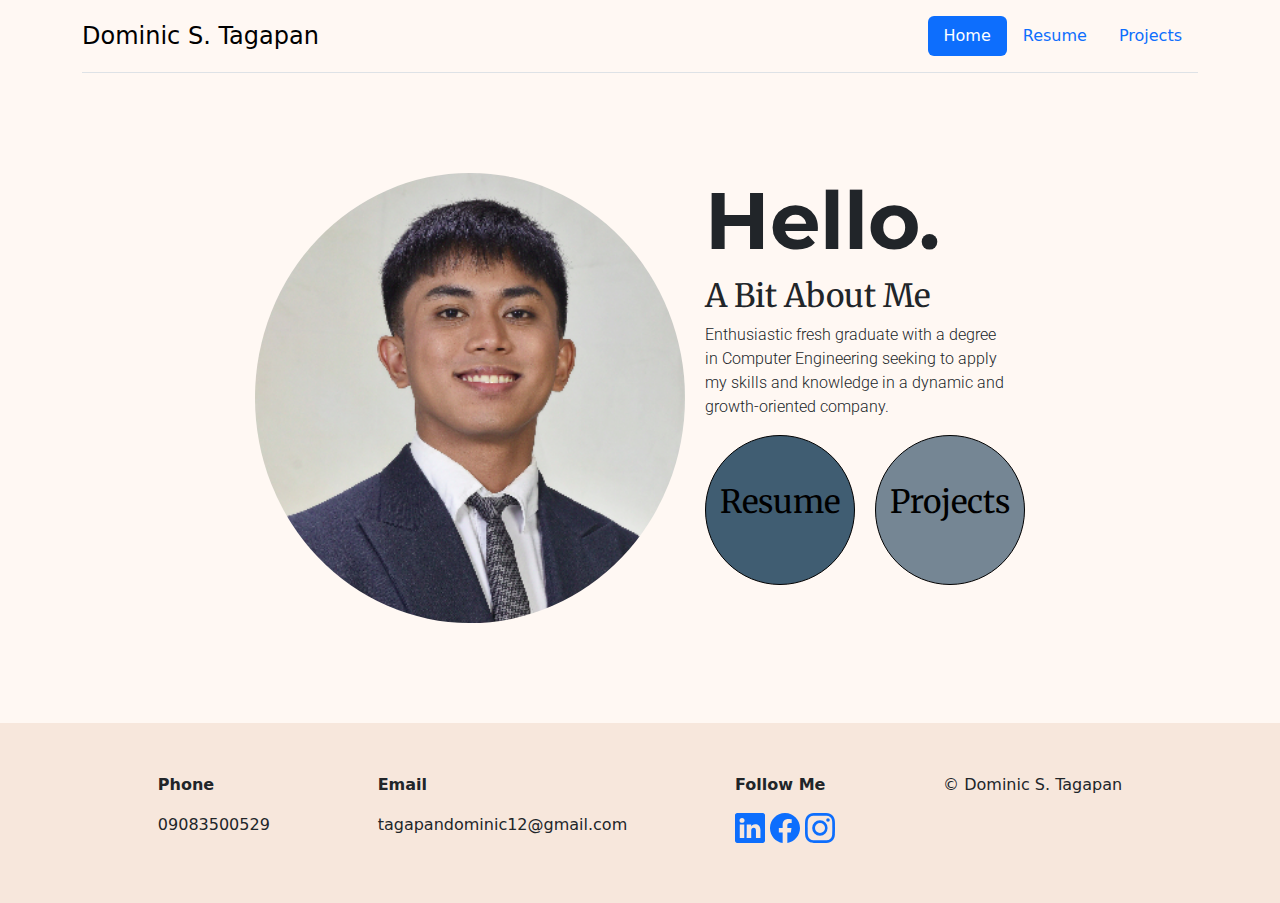
<file: index.html>
<!DOCTYPE html>
<html lang="en">
<head>
    <meta charset="UTF-8">
    <meta name="viewport" content="width=device-width, initial-scale=1.0">
    <title>Document</title>
    <link href="https://cdn.jsdelivr.net/npm/bootstrap@5.3.3/dist/css/bootstrap.min.css" rel="stylesheet" integrity="sha384-QWTKZyjpPEjISv5WaRU9OFeRpok6YctnYmDr5pNlyT2bRjXh0JMhjY6hW+ALEwIH" crossorigin="anonymous">
    <link rel = "stylesheet" href = "style.css">
    <link rel="preconnect" href="https://fonts.googleapis.com">
    <link rel="preconnect" href="https://fonts.gstatic.com" crossorigin>
    <link href="https://fonts.googleapis.com/css2?family=Montserrat:ital,wght@0,100..900;1,100..900&display=swap" rel="stylesheet">
    <link href="https://fonts.googleapis.com/css2?family=Montserrat:ital,wght@0,100..900;1,100..900&family=Roboto:ital,wght@0,100;0,300;0,400;0,500;0,700;0,900;1,100;1,300;1,400;1,500;1,700;1,900&display=swap" rel="stylesheet">
    <link href="https://fonts.googleapis.com/css2?family=Merriweather:ital,wght@0,300;0,400;0,700;0,900;1,300;1,400;1,700;1,900&family=Montserrat:ital,wght@0,100..900;1,100..900&family=Roboto:ital,wght@0,100;0,300;0,400;0,500;0,700;0,900;1,100;1,300;1,400;1,500;1,700;1,900&display=swap" rel="stylesheet">
</head>
<body>
    <div class="container">
        <header class="d-flex flex-wrap justify-content-center py-3 mb-4 border-bottom">
          <a href="./index.html" class="d-flex align-items-center mb-3 mb-md-0 me-md-auto link-body-emphasis text-decoration-none">
            <span class="fs-4">Dominic S. Tagapan</span>
          </a>
    
          <ul class="nav nav-pills">
            <li class="nav-item"><a href="./index.html" class="nav-link active" aria-current="page">Home</a></li>
            <li class="nav-item"><a href="./resume.html" class="nav-link">Resume</a></li>
            <li class="nav-item"><a href="./projects.html" class="nav-link">Projects</a></li>
          </ul>
        </header>
    </div>

    <!--middlecontainer-->
    <div class = "mcontainer">
        <div class = "column column1">
            <img src = "Asset/me.png" class = "me">
        </div>
        <div class = "column column2">
            <h1>Hello.</h1>
            <h2>A Bit About Me</h2>
            <p>Enthusiastic fresh graduate with a degree <br>in Computer Engineering seeking to apply <br>my skills and knowledge in a dynamic and <br>growth-oriented company.</p>
            <div class = "circlebuttons">
                <a href = "resume.html" class = "circlelink">
                    <div class = "circle resume">
                        <p>Resume</p>
                    </div>
                </a>
                <a href = "./projects.html" class = "circlelink">
                    <div class = "circle project">
                        <p>Projects</p>
                    </div>
                </a>
            </div>
        </div>
    </div>
    <!--footer-->
    <div class = "footer">
      <div class = "phone">
          <p><b>Phone</b></p>
          <p>09083500529</p>
      </div>
      <div>
          <p><b>Email</b></p>
          <p>tagapandominic12@gmail.com</p>
      </div>
      <div>
          <p><b>Follow Me</b></p>
          <div>
              <a href = "https://www.linkedin.com/in/dominic-tagapan-617820311" target="_blank">
                  <svg xmlns="http://www.w3.org/2000/svg" width="30" height="30" fill="currentColor" class="bi bi-linkedin" viewBox="0 0 16 16">
                      <path d="M0 1.146C0 .513.526 0 1.175 0h13.65C15.474 0 16 .513 16 1.146v13.708c0 .633-.526 1.146-1.175 1.146H1.175C.526 16 0 15.487 0 14.854zm4.943 12.248V6.169H2.542v7.225zm-1.2-8.212c.837 0 1.358-.554 1.358-1.248-.015-.709-.52-1.248-1.342-1.248S2.4 3.226 2.4 3.934c0 .694.521 1.248 1.327 1.248zm4.908 8.212V9.359c0-.216.016-.432.08-.586.173-.431.568-.878 1.232-.878.869 0 1.216.662 1.216 1.634v3.865h2.401V9.25c0-2.22-1.184-3.252-2.764-3.252-1.274 0-1.845.7-2.165 1.193v.025h-.016l.016-.025V6.169h-2.4c.03.678 0 7.225 0 7.225z"/>
                  </svg>
              </a>
              <a href = "https://www.facebook.com/dominusss04" target="_blank">
                  <svg xmlns="http://www.w3.org/2000/svg" width="30" height="30" fill="currentColor" class="bi bi-facebook" viewBox="0 0 16 16">
                      <path d="M16 8.049c0-4.446-3.582-8.05-8-8.05C3.58 0-.002 3.603-.002 8.05c0 4.017 2.926 7.347 6.75 7.951v-5.625h-2.03V8.05H6.75V6.275c0-2.017 1.195-3.131 3.022-3.131.876 0 1.791.157 1.791.157v1.98h-1.009c-.993 0-1.303.621-1.303 1.258v1.51h2.218l-.354 2.326H9.25V16c3.824-.604 6.75-3.934 6.75-7.951"/>
                  </svg>
              </a>
              <a href = "https://www.instagram.com/dominusssss/" target="_blank">
                <svg xmlns="http://www.w3.org/2000/svg" width="30" height="30" fill="currentColor" class="bi bi-instagram" viewBox="0 0 16 16">
                  <path d="M8 0C5.829 0 5.556.01 4.703.048 3.85.088 3.269.222 2.76.42a3.9 3.9 0 0 0-1.417.923A3.9 3.9 0 0 0 .42 2.76C.222 3.268.087 3.85.048 4.7.01 5.555 0 5.827 0 8.001c0 2.172.01 2.444.048 3.297.04.852.174 1.433.372 1.942.205.526.478.972.923 1.417.444.445.89.719 1.416.923.51.198 1.09.333 1.942.372C5.555 15.99 5.827 16 8 16s2.444-.01 3.298-.048c.851-.04 1.434-.174 1.943-.372a3.9 3.9 0 0 0 1.416-.923c.445-.445.718-.891.923-1.417.197-.509.332-1.09.372-1.942C15.99 10.445 16 10.173 16 8s-.01-2.445-.048-3.299c-.04-.851-.175-1.433-.372-1.941a3.9 3.9 0 0 0-.923-1.417A3.9 3.9 0 0 0 13.24.42c-.51-.198-1.092-.333-1.943-.372C10.443.01 10.172 0 7.998 0zm-.717 1.442h.718c2.136 0 2.389.007 3.232.046.78.035 1.204.166 1.486.275.373.145.64.319.92.599s.453.546.598.92c.11.281.24.705.275 1.485.039.843.047 1.096.047 3.231s-.008 2.389-.047 3.232c-.035.78-.166 1.203-.275 1.485a2.5 2.5 0 0 1-.599.919c-.28.28-.546.453-.92.598-.28.11-.704.24-1.485.276-.843.038-1.096.047-3.232.047s-2.39-.009-3.233-.047c-.78-.036-1.203-.166-1.485-.276a2.5 2.5 0 0 1-.92-.598 2.5 2.5 0 0 1-.6-.92c-.109-.281-.24-.705-.275-1.485-.038-.843-.046-1.096-.046-3.233s.008-2.388.046-3.231c.036-.78.166-1.204.276-1.486.145-.373.319-.64.599-.92s.546-.453.92-.598c.282-.11.705-.24 1.485-.276.738-.034 1.024-.044 2.515-.045zm4.988 1.328a.96.96 0 1 0 0 1.92.96.96 0 0 0 0-1.92m-4.27 1.122a4.109 4.109 0 1 0 0 8.217 4.109 4.109 0 0 0 0-8.217m0 1.441a2.667 2.667 0 1 1 0 5.334 2.667 2.667 0 0 1 0-5.334"/>
                </svg>
            </a>
          </div>
          
      </div>
      <div>
          <p>© Dominic S. Tagapan</p>
      </div>
    </div>
    <script src="https://cdn.jsdelivr.net/npm/bootstrap@5.3.3/dist/js/bootstrap.bundle.min.js" integrity="sha384-YvpcrYf0tY3lHB60NNkmXc5s9fDVZLESaAA55NDzOxhy9GkcIdslK1eN7N6jIeHz" crossorigin="anonymous"></script>
</body>
</html>
</file>
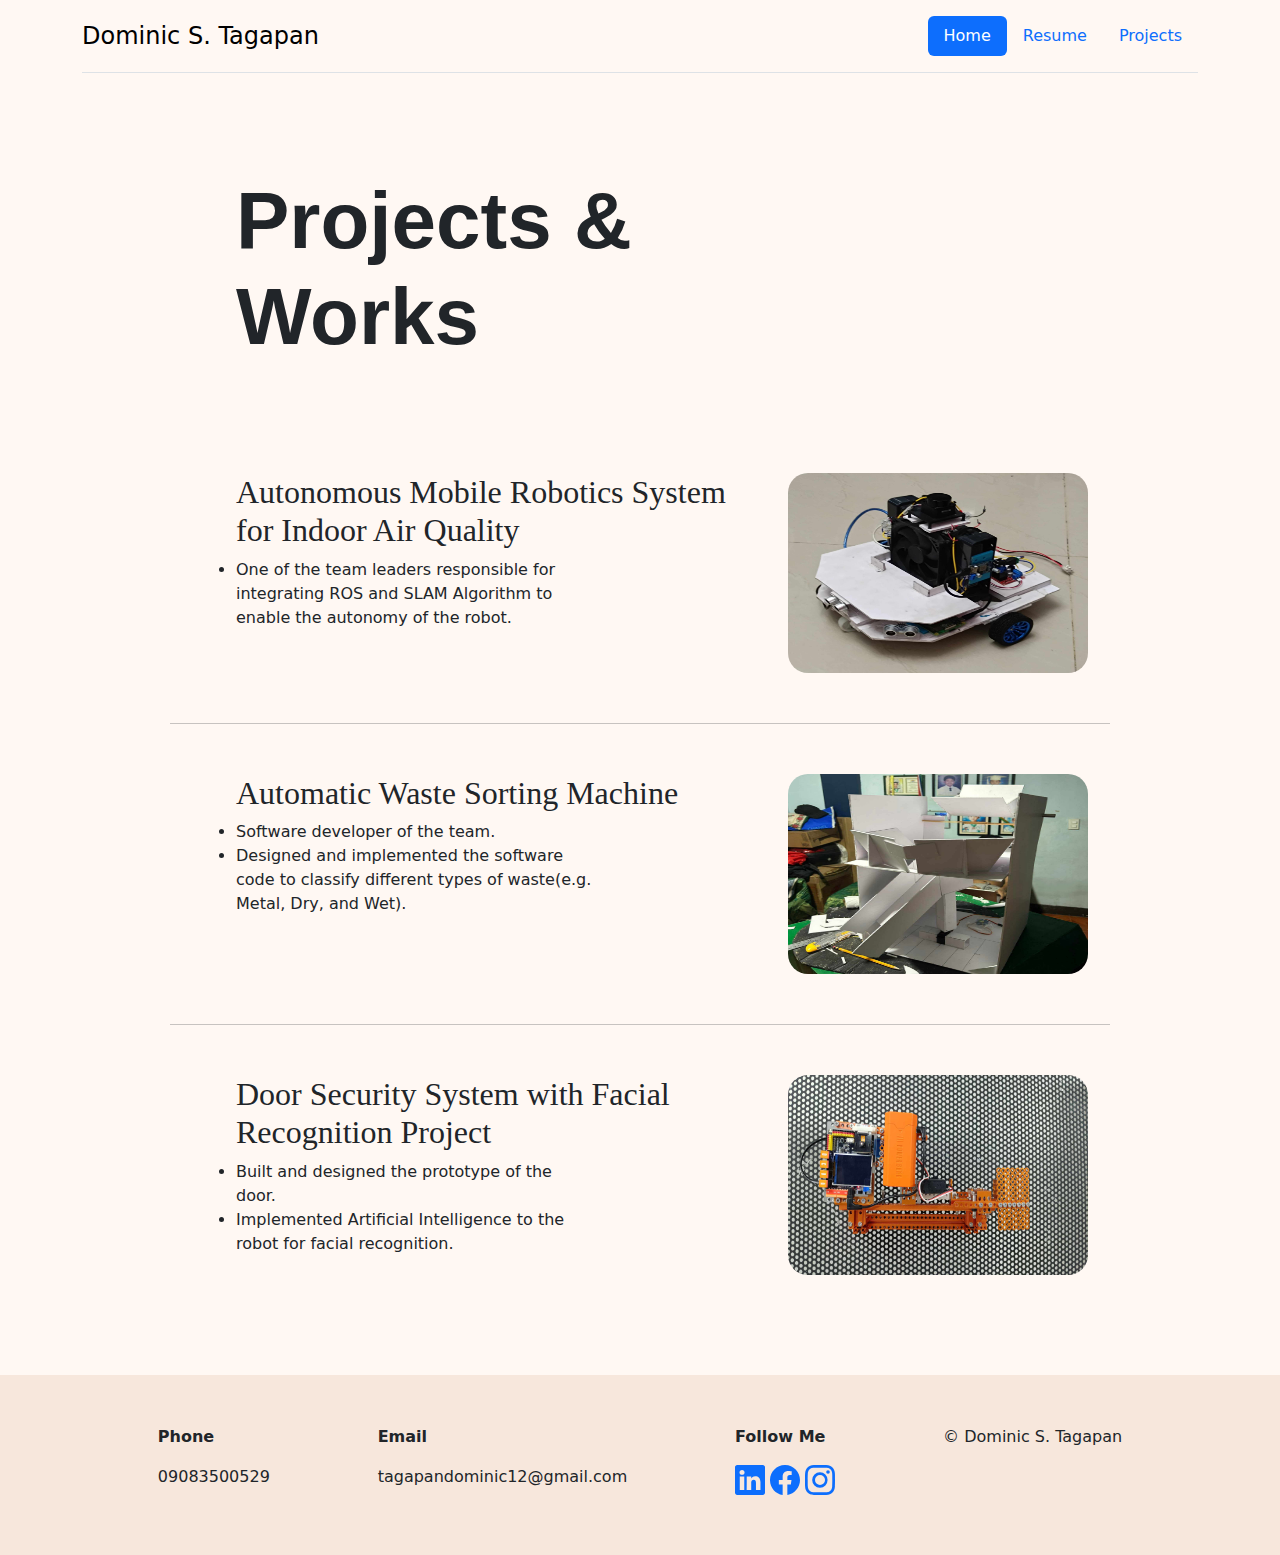
<file: projects.html>
<!DOCTYPE html>
<html lang="en">
<head>
    <meta charset="UTF-8">
    <meta name="viewport" content="width=device-width, initial-scale=1.0">
    <title>Document</title>
    <link href="https://cdn.jsdelivr.net/npm/bootstrap@5.3.3/dist/css/bootstrap.min.css" rel="stylesheet" integrity="sha384-QWTKZyjpPEjISv5WaRU9OFeRpok6YctnYmDr5pNlyT2bRjXh0JMhjY6hW+ALEwIH" crossorigin="anonymous">
    <link rel = "stylesheet" href = "style.css">
</head>
<body>
    <div class="container">
        <header class="d-flex flex-wrap justify-content-center py-3 mb-4 border-bottom">
          <a href="./index.html" class="d-flex align-items-center mb-3 mb-md-0 me-md-auto link-body-emphasis text-decoration-none">
            <span class="fs-4">Dominic S. Tagapan</span>
          </a>
    
          <ul class="nav nav-pills">
            <li class="nav-item"><a href="./index.html" class="nav-link active" aria-current="page">Home</a></li>
            <li class="nav-item"><a href="./resume.html" class="nav-link">Resume</a></li>
            <li class="nav-item"><a href="./projects.html" class="nav-link">Projects</a></li>
          </ul>
        </header>
    </div>

    <!--middlecontainer-->
    <div class = "projectcontainer">
        <div class = "projectcontent resumetext">
            <div class = "resumecolumn1 projectcolumn1">
                <h1>Projects & Works</h1>
            </div>
            <div class = "resumecolumn2 projectcolumn2">
            </div>
            <div class = "resumecolumn3 projectcolumn3">
            </div>
        </div>
        <div class = "projectcontent resumework">
            <div class = "resumecolumn1 projectcolumn1">
                <h2>Autonomous Mobile Robotics System for Indoor Air Quality</h2>
                <li class = "projectlist">One of the team leaders responsible for integrating ROS and SLAM Algorithm to enable the autonomy of the robot.</li>
            </div>
            <div class = "resumecolumn2 projectcolumn2">
            </div>
            <div class = "resumecolumn3 projectcolumn3 imgcolumn3">
                <img src = "Asset/thesis.jpg" alt = "thesis" height = "200px" width = "300px" class = "imgprojects">
            </div>
        </div>
        <hr>
        <div class = "projectcontent resumeeducation">
            <div class = "resumecolumn1 projectcolumn1">
                <h2>Automatic Waste Sorting Machine</h2>
                <li class = "projectlist">Software developer of the team.</li>
                <li class = "projectlist">Designed and implemented the software code to classify different types of 
                    waste(e.g. Metal, Dry, and Wet).</li>
            </div>
            <div class = "resumecolumn2 projectcolumn2">
                <p></p>
            </div>
            <div class = "resumecolumn3 projectcolumn3 imgcolumn3">
                <img src = "Asset/sort.jpg" alt = "sort" height = "200px" width = "300px" class = "imgprojects">
            </div>
        </div>
        <hr>
        <div class = "projectcontent resumeskills">
            <div class = "resumecolumn1 projectcolumn1">
                <h2>Door Security System with Facial Recognition Project</h2>
                <li class = "projectlist">Built and designed the prototype of the door.</li>
                <li class = "projectlist">Implemented Artificial Intelligence to the robot for facial recognition.</li>
            </div>
            <div class = "resumecolumn2 projectcolumn2">
                <p></p>
            </div>
            <div class = "resumecolumn3 projectcolumn3 imgcolumn3">
                <img src = "Asset/gate.jpg" alt = "gate" height = "200px" width = "300px" class = "imgprojects">
            </div>
        </div>
    </div>

    <!--footer-->
    <div class = "footer">
      <div class = "phone">
          <p><b>Phone</b></p>
          <p>09083500529</p>
      </div>
      <div>
          <p><b>Email</b></p>
          <p>tagapandominic12@gmail.com</p>
      </div>
      <div>
          <p><b>Follow Me</b></p>
          <div>
              <a href = "https://www.linkedin.com/in/dominic-tagapan-617820311" target="_blank">
                  <svg xmlns="http://www.w3.org/2000/svg" width="30" height="30" fill="currentColor" class="bi bi-linkedin" viewBox="0 0 16 16">
                      <path d="M0 1.146C0 .513.526 0 1.175 0h13.65C15.474 0 16 .513 16 1.146v13.708c0 .633-.526 1.146-1.175 1.146H1.175C.526 16 0 15.487 0 14.854zm4.943 12.248V6.169H2.542v7.225zm-1.2-8.212c.837 0 1.358-.554 1.358-1.248-.015-.709-.52-1.248-1.342-1.248S2.4 3.226 2.4 3.934c0 .694.521 1.248 1.327 1.248zm4.908 8.212V9.359c0-.216.016-.432.08-.586.173-.431.568-.878 1.232-.878.869 0 1.216.662 1.216 1.634v3.865h2.401V9.25c0-2.22-1.184-3.252-2.764-3.252-1.274 0-1.845.7-2.165 1.193v.025h-.016l.016-.025V6.169h-2.4c.03.678 0 7.225 0 7.225z"/>
                  </svg>
              </a>
              <a href = "https://www.facebook.com/dominusss04" target="_blank">
                  <svg xmlns="http://www.w3.org/2000/svg" width="30" height="30" fill="currentColor" class="bi bi-facebook" viewBox="0 0 16 16">
                      <path d="M16 8.049c0-4.446-3.582-8.05-8-8.05C3.58 0-.002 3.603-.002 8.05c0 4.017 2.926 7.347 6.75 7.951v-5.625h-2.03V8.05H6.75V6.275c0-2.017 1.195-3.131 3.022-3.131.876 0 1.791.157 1.791.157v1.98h-1.009c-.993 0-1.303.621-1.303 1.258v1.51h2.218l-.354 2.326H9.25V16c3.824-.604 6.75-3.934 6.75-7.951"/>
                  </svg>
              </a>
              <a href = "https://www.instagram.com/dominusssss/" target="_blank">
                <svg xmlns="http://www.w3.org/2000/svg" width="30" height="30" fill="currentColor" class="bi bi-instagram" viewBox="0 0 16 16">
                  <path d="M8 0C5.829 0 5.556.01 4.703.048 3.85.088 3.269.222 2.76.42a3.9 3.9 0 0 0-1.417.923A3.9 3.9 0 0 0 .42 2.76C.222 3.268.087 3.85.048 4.7.01 5.555 0 5.827 0 8.001c0 2.172.01 2.444.048 3.297.04.852.174 1.433.372 1.942.205.526.478.972.923 1.417.444.445.89.719 1.416.923.51.198 1.09.333 1.942.372C5.555 15.99 5.827 16 8 16s2.444-.01 3.298-.048c.851-.04 1.434-.174 1.943-.372a3.9 3.9 0 0 0 1.416-.923c.445-.445.718-.891.923-1.417.197-.509.332-1.09.372-1.942C15.99 10.445 16 10.173 16 8s-.01-2.445-.048-3.299c-.04-.851-.175-1.433-.372-1.941a3.9 3.9 0 0 0-.923-1.417A3.9 3.9 0 0 0 13.24.42c-.51-.198-1.092-.333-1.943-.372C10.443.01 10.172 0 7.998 0zm-.717 1.442h.718c2.136 0 2.389.007 3.232.046.78.035 1.204.166 1.486.275.373.145.64.319.92.599s.453.546.598.92c.11.281.24.705.275 1.485.039.843.047 1.096.047 3.231s-.008 2.389-.047 3.232c-.035.78-.166 1.203-.275 1.485a2.5 2.5 0 0 1-.599.919c-.28.28-.546.453-.92.598-.28.11-.704.24-1.485.276-.843.038-1.096.047-3.232.047s-2.39-.009-3.233-.047c-.78-.036-1.203-.166-1.485-.276a2.5 2.5 0 0 1-.92-.598 2.5 2.5 0 0 1-.6-.92c-.109-.281-.24-.705-.275-1.485-.038-.843-.046-1.096-.046-3.233s.008-2.388.046-3.231c.036-.78.166-1.204.276-1.486.145-.373.319-.64.599-.92s.546-.453.92-.598c.282-.11.705-.24 1.485-.276.738-.034 1.024-.044 2.515-.045zm4.988 1.328a.96.96 0 1 0 0 1.92.96.96 0 0 0 0-1.92m-4.27 1.122a4.109 4.109 0 1 0 0 8.217 4.109 4.109 0 0 0 0-8.217m0 1.441a2.667 2.667 0 1 1 0 5.334 2.667 2.667 0 0 1 0-5.334"/>
                </svg>
            </a>
          </div>
          
      </div>
      <div>
          <p>© Dominic S. Tagapan</p>
      </div>
    </div>
    <script src="https://cdn.jsdelivr.net/npm/bootstrap@5.3.3/dist/js/bootstrap.bundle.min.js" integrity="sha384-YvpcrYf0tY3lHB60NNkmXc5s9fDVZLESaAA55NDzOxhy9GkcIdslK1eN7N6jIeHz" crossorigin="anonymous"></script>
</body>
</html>
</file>
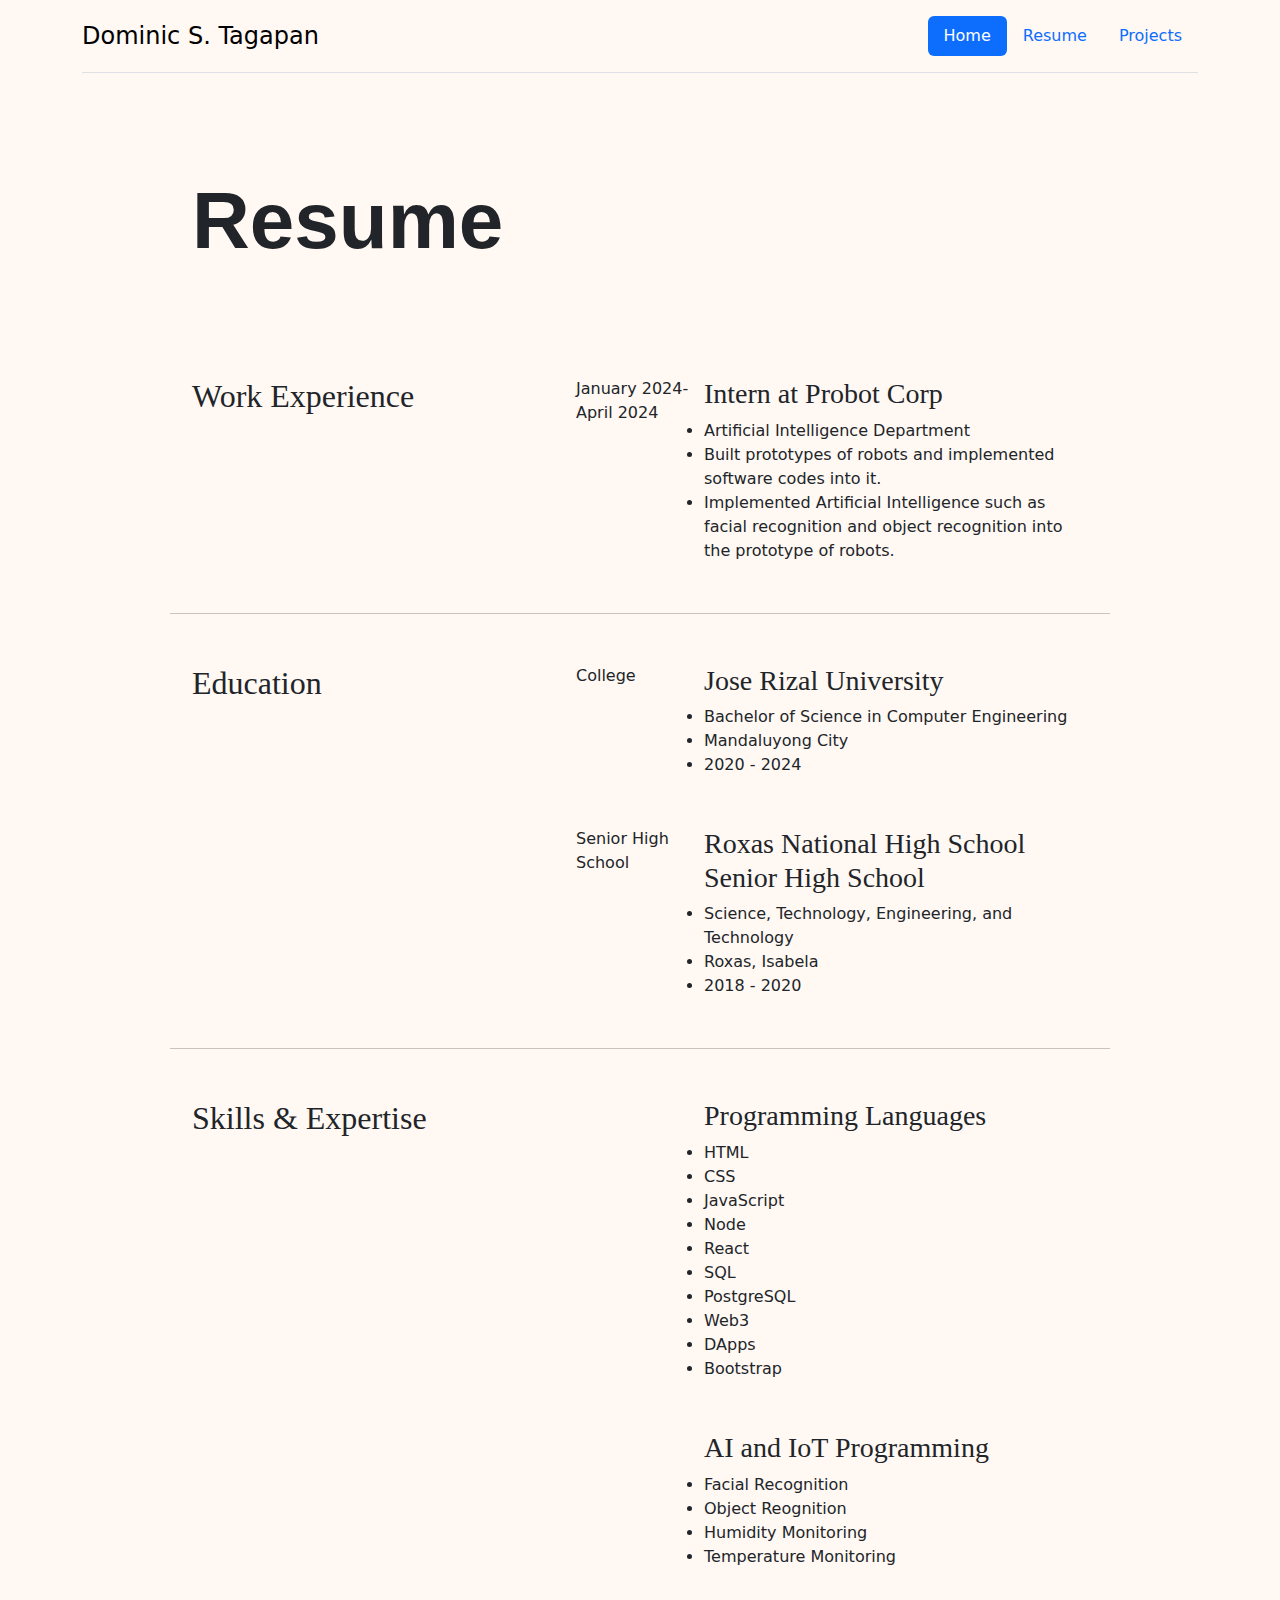
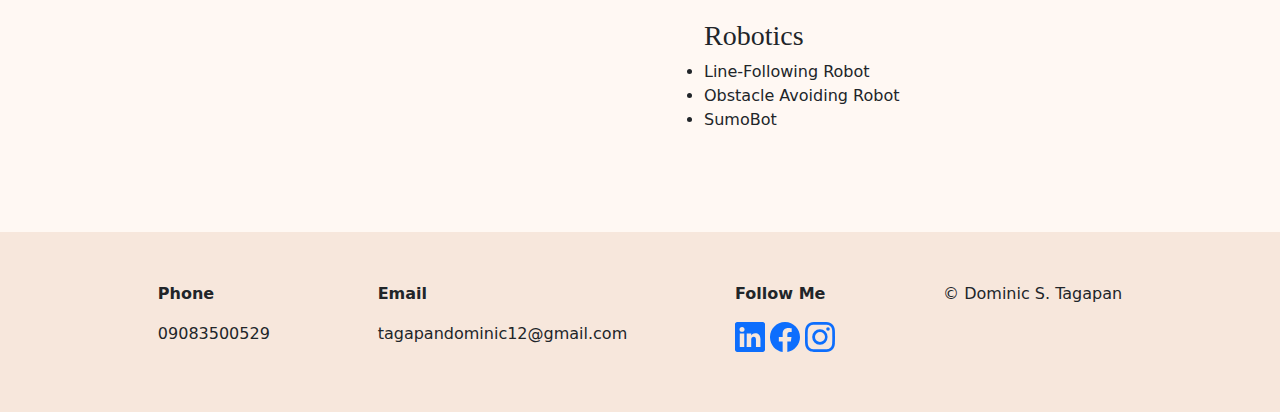
<file: resume.html>
<!DOCTYPE html>
<html lang="en">
<head>
    <meta charset="UTF-8">
    <meta name="viewport" content="width=device-width, initial-scale=1.0">
    <title>Document</title>
    <link href="https://cdn.jsdelivr.net/npm/bootstrap@5.3.3/dist/css/bootstrap.min.css" rel="stylesheet" integrity="sha384-QWTKZyjpPEjISv5WaRU9OFeRpok6YctnYmDr5pNlyT2bRjXh0JMhjY6hW+ALEwIH" crossorigin="anonymous">
    <link rel = "stylesheet" href = "style.css">
</head>
<body>
    <div class="container">
        <header class="d-flex flex-wrap justify-content-center py-3 mb-4 border-bottom">
          <a href="./index.html" class="d-flex align-items-center mb-3 mb-md-0 me-md-auto link-body-emphasis text-decoration-none">
            <span class="fs-4">Dominic S. Tagapan</span>
          </a>
    
          <ul class="nav nav-pills">
            <li class="nav-item"><a href="./index.html" class="nav-link active" aria-current="page">Home</a></li>
            <li class="nav-item"><a href="./resume.html" class="nav-link">Resume</a></li>
            <li class="nav-item"><a href="./projects.html" class="nav-link">Projects</a></li>
          </ul>
        </header>
    </div>

    <!--middlecontainer-->
    <div class = "resumecontainer">
        <div class = "resumecontent resumetext">
            <div class = "resumecolumn1">
                <h1>Resume</h1>
            </div>
            <div class = "resumecolumn2">
            </div>
            <div class = "resumecolumn3">
            </div>
        </div>
        <div class = "resumecontent resumework">
            <div class = "resumecolumn1">
                <h2>Work Experience</h2>
            </div>
            <div class = "resumecolumn2">
                <p>January 2024-April 2024</p>
            </div>
            <div class = "resumecolumn3">
                <h3>Intern at Probot Corp</h3>
                <li>Artificial Intelligence Department</li>
                <li>Built prototypes of robots and implemented software codes into it.</li>
                <li>Implemented Artificial Intelligence such as facial recognition and object recognition into the prototype of robots.</li>
            </div>
        </div>
        <hr>
        <div class = "resumecontent resumeeducation">
            <div class = "resumecolumn1">
                <h2>Education</h2>
            </div>
            <div class = "resumecolumn2">
                <p>College</p>
            </div>
            <div class = "resumecolumn3">
                <h3>Jose Rizal University</h3>
                <li>Bachelor of Science in Computer Engineering</li>
                <li>Mandaluyong City</li>
                <li>2020 - 2024</li>
            </div>
        </div>
        <div class = "resumecontent space">
            <div class = "resumecolumn1">
            </div>
            <div class = "resumecolumn2">
                <p>Senior High School</p>
            </div>
            <div class = "resumecolumn3">
                <h3>Roxas National High School Senior High School</h3>
                <li>Science, Technology, Engineering, and Technology</li>
                <li>Roxas, Isabela</li>
                <li>2018 - 2020</li>
            </div>
        </div>
        <hr>
        <div class = "resumecontent resumeskills">
            <div class = "resumecolumn1">
                <h2>Skills & Expertise</h2>
            </div>
            <div class = "resumecolumn2">
                <p></p>
            </div>
            <div class = "resumecolumn3">
                <h3>Programming Languages</h3>
                <li>HTML</li>
                <li>CSS</li>
                <li>JavaScript</li>
                <li>Node</li>
                <li>React</li>
                <li>SQL</li>
                <li>PostgreSQL</li>
                <li>Web3</li>
                <li>DApps</li>
                <li>Bootstrap</li>
            </div>
        </div>
        <div class = "resumecontent resumeskills space">
            <div class = "resumecolumn1">
                <h2></h2>
            </div>
            <div class = "resumecolumn2">
                <p></p>
            </div>
            <div class = "resumecolumn3">
                <h3>AI and IoT Programming</h3>
                <li>Facial Recognition</li>
                <li>Object Reognition</li>
                <li>Humidity Monitoring</li>
                <li>Temperature Monitoring</li>
            </div>
        </div>
        <div class = "resumecontent resumeskills space">
            <div class = "resumecolumn1">
                <h2></h2>
            </div>
            <div class = "resumecolumn2">
                <p></p>
            </div>
            <div class = "resumecolumn3">
                <h3>Robotics</h3>
                <li>Line-Following Robot</li>
                <li>Obstacle Avoiding Robot</li>
                <li>SumoBot</li>
            </div>
        </div>
    </div>

    <!--footer-->
    <div class = "footer">
        <div class = "phone">
            <p><b>Phone</b></p>
            <p>09083500529</p>
        </div>
        <div>
            <p><b>Email</b></p>
            <p>tagapandominic12@gmail.com</p>
        </div>
        <div>
            <p><b>Follow Me</b></p>
            <div>
                <a href = "https://www.linkedin.com/in/dominic-tagapan-617820311" target="_blank">
                    <svg xmlns="http://www.w3.org/2000/svg" width="30" height="30" fill="currentColor" class="bi bi-linkedin" viewBox="0 0 16 16">
                        <path d="M0 1.146C0 .513.526 0 1.175 0h13.65C15.474 0 16 .513 16 1.146v13.708c0 .633-.526 1.146-1.175 1.146H1.175C.526 16 0 15.487 0 14.854zm4.943 12.248V6.169H2.542v7.225zm-1.2-8.212c.837 0 1.358-.554 1.358-1.248-.015-.709-.52-1.248-1.342-1.248S2.4 3.226 2.4 3.934c0 .694.521 1.248 1.327 1.248zm4.908 8.212V9.359c0-.216.016-.432.08-.586.173-.431.568-.878 1.232-.878.869 0 1.216.662 1.216 1.634v3.865h2.401V9.25c0-2.22-1.184-3.252-2.764-3.252-1.274 0-1.845.7-2.165 1.193v.025h-.016l.016-.025V6.169h-2.4c.03.678 0 7.225 0 7.225z"/>
                    </svg>
                </a>
                <a href = "https://www.facebook.com/dominusss04" target="_blank">
                    <svg xmlns="http://www.w3.org/2000/svg" width="30" height="30" fill="currentColor" class="bi bi-facebook" viewBox="0 0 16 16">
                        <path d="M16 8.049c0-4.446-3.582-8.05-8-8.05C3.58 0-.002 3.603-.002 8.05c0 4.017 2.926 7.347 6.75 7.951v-5.625h-2.03V8.05H6.75V6.275c0-2.017 1.195-3.131 3.022-3.131.876 0 1.791.157 1.791.157v1.98h-1.009c-.993 0-1.303.621-1.303 1.258v1.51h2.218l-.354 2.326H9.25V16c3.824-.604 6.75-3.934 6.75-7.951"/>
                    </svg>
                </a>
                <a href = "https://www.instagram.com/dominusssss/" target="_blank">
                  <svg xmlns="http://www.w3.org/2000/svg" width="30" height="30" fill="currentColor" class="bi bi-instagram" viewBox="0 0 16 16">
                    <path d="M8 0C5.829 0 5.556.01 4.703.048 3.85.088 3.269.222 2.76.42a3.9 3.9 0 0 0-1.417.923A3.9 3.9 0 0 0 .42 2.76C.222 3.268.087 3.85.048 4.7.01 5.555 0 5.827 0 8.001c0 2.172.01 2.444.048 3.297.04.852.174 1.433.372 1.942.205.526.478.972.923 1.417.444.445.89.719 1.416.923.51.198 1.09.333 1.942.372C5.555 15.99 5.827 16 8 16s2.444-.01 3.298-.048c.851-.04 1.434-.174 1.943-.372a3.9 3.9 0 0 0 1.416-.923c.445-.445.718-.891.923-1.417.197-.509.332-1.09.372-1.942C15.99 10.445 16 10.173 16 8s-.01-2.445-.048-3.299c-.04-.851-.175-1.433-.372-1.941a3.9 3.9 0 0 0-.923-1.417A3.9 3.9 0 0 0 13.24.42c-.51-.198-1.092-.333-1.943-.372C10.443.01 10.172 0 7.998 0zm-.717 1.442h.718c2.136 0 2.389.007 3.232.046.78.035 1.204.166 1.486.275.373.145.64.319.92.599s.453.546.598.92c.11.281.24.705.275 1.485.039.843.047 1.096.047 3.231s-.008 2.389-.047 3.232c-.035.78-.166 1.203-.275 1.485a2.5 2.5 0 0 1-.599.919c-.28.28-.546.453-.92.598-.28.11-.704.24-1.485.276-.843.038-1.096.047-3.232.047s-2.39-.009-3.233-.047c-.78-.036-1.203-.166-1.485-.276a2.5 2.5 0 0 1-.92-.598 2.5 2.5 0 0 1-.6-.92c-.109-.281-.24-.705-.275-1.485-.038-.843-.046-1.096-.046-3.233s.008-2.388.046-3.231c.036-.78.166-1.204.276-1.486.145-.373.319-.64.599-.92s.546-.453.92-.598c.282-.11.705-.24 1.485-.276.738-.034 1.024-.044 2.515-.045zm4.988 1.328a.96.96 0 1 0 0 1.92.96.96 0 0 0 0-1.92m-4.27 1.122a4.109 4.109 0 1 0 0 8.217 4.109 4.109 0 0 0 0-8.217m0 1.441a2.667 2.667 0 1 1 0 5.334 2.667 2.667 0 0 1 0-5.334"/>
                  </svg>
              </a>
            </div>
            
        </div>
        <div>
            <p>© Dominic S. Tagapan</p>
        </div>
      </div>
    <script src="https://cdn.jsdelivr.net/npm/bootstrap@5.3.3/dist/js/bootstrap.bundle.min.js" integrity="sha384-YvpcrYf0tY3lHB60NNkmXc5s9fDVZLESaAA55NDzOxhy9GkcIdslK1eN7N6jIeHz" crossorigin="anonymous"></script>
</body>
</html>
</file>
<file: style.css>
body{
    background-color: #FFF8F3;
}

h1{
    font-family: "Montserrat", sans-serif;
    font-optical-sizing: auto;
    font-weight: 700;
    font-style: normal;
    font-size: 5rem;
}

h2{
    font-family: "Merriweather", serif;
    font-weight: 400;
    font-style: normal;
    font-size: 2rem;
}

h3{
    font-family: "Merriweather", serif;
}
.column > p{
    font-family: "Roboto", sans-serif;
    font-weight: 300;
    font-style: normal;
}

.circle > p{
    font-family: "Merriweather", serif;
    font-weight: 400;
    font-style: normal;
    font-size: 2rem;
}
.mcontainer{
    display: flex;
    flex-direction: row;
    justify-content: center;
    gap: 20px;
    margin-top: 100px;
}

.me{
    border-radius: 50%;
    height: 450px;
}


.circlebuttons{
    display: flex;
    gap: 20px;
}

.circle{
    display: flex;
    justify-content: center;
    align-items: center;
    height: 150px;
    width: 150px;
    border-radius: 50%;
    border: 1px solid;
}

.resume{
    background-color: #405D72;
}

.project{
    background-color: #758694;
}

.footercontainer{
    margin-top: 200px;
}

.circlelink{
    text-decoration: none;
    color: black;

}

/*resume*/
.resumecontent{
    display: flex;
    flex-direction: row;
    justify-content: center;
}

.projectcontent{
    display: flex;
    flex-direction: row;
    justify-content: center;
    gap: 20px;
}

.resumetext{
    margin: 100px 0;
}
.resumecolumn1{
    width: 30%;
    /*background-color: yellow;*/
}
.projectcolumn1{
    width: 40%;
}

.resumecolumn2{
    width: 10%;
    /*background-color: yellow;*/
}

.projectcolumn2{
    width: 0;
}

.resumecolumn3{
    width: 30%;
    /*background-color: red;*/
}

.projectcolumn3{
    width: 20%;
}

.projectlist{
    width: 70%;
}

.space{
    margin-top: 50px;
}

hr{
    margin: 50px 170px;
}

.imgprojects{
    border-radius: 20px;
}


.projectcontent{
    display: flex;
    flex-direction: row;
    justify-content: center;
}

.circle:hover{
    background-color: white;
}

.row1{
    display: flex;
}

.row2{
    display: flex;
    justify-content: center;
}

.gridcontainer{
    display: grid;
    gap: 9px;
    grid-template-columns: 200px 200px;
    grid-template-rows: 50px 50px 100px;

}

.footer{
    margin-top: 100px;
    display: flex;
    flex-direction: row;
    padding-top: 20px;
    justify-content: space-evenly;
    background-color: #F7E7DC;
    padding: 50px;
}

a{
    text-decoration: none;
}

li{
    
}


/*for phone view*/
@media all and (max-width: 480px){

    .me{
        height: 300px;
    }

    .resumecolumn1 > h1{
        font-size: 4rem;
    }

    .mcontainer{
        flex-direction: column;
    }

    .column1{
        text-align: center;
    }

    .column2{
        text-align: center;
    }

    .circlebuttons{
        justify-content: center;
    }

    .resumecontent{
        flex-direction: column;
        margin-left: 60px;
    }

    .projectcontent{
        flex-direction: column;
        margin-left: 60px;
    }

    .projectlist{
        width: 100%;
    }

    .resumetext{
        margin: 20px 0 20px 60px;
    }

    .resumecolumn1{
        width: 80%;
    }

    .resumecolumn2{
        width: 80%;
    }

    .resumecolumn3{
        width: 80%;
    }


    .imgprojects{
        border-radius: 20px;
    }

    .footer{
        flex-direction: column;
        gap: 10px;
        justify-content: space-evenly;
    }
}
</file>
